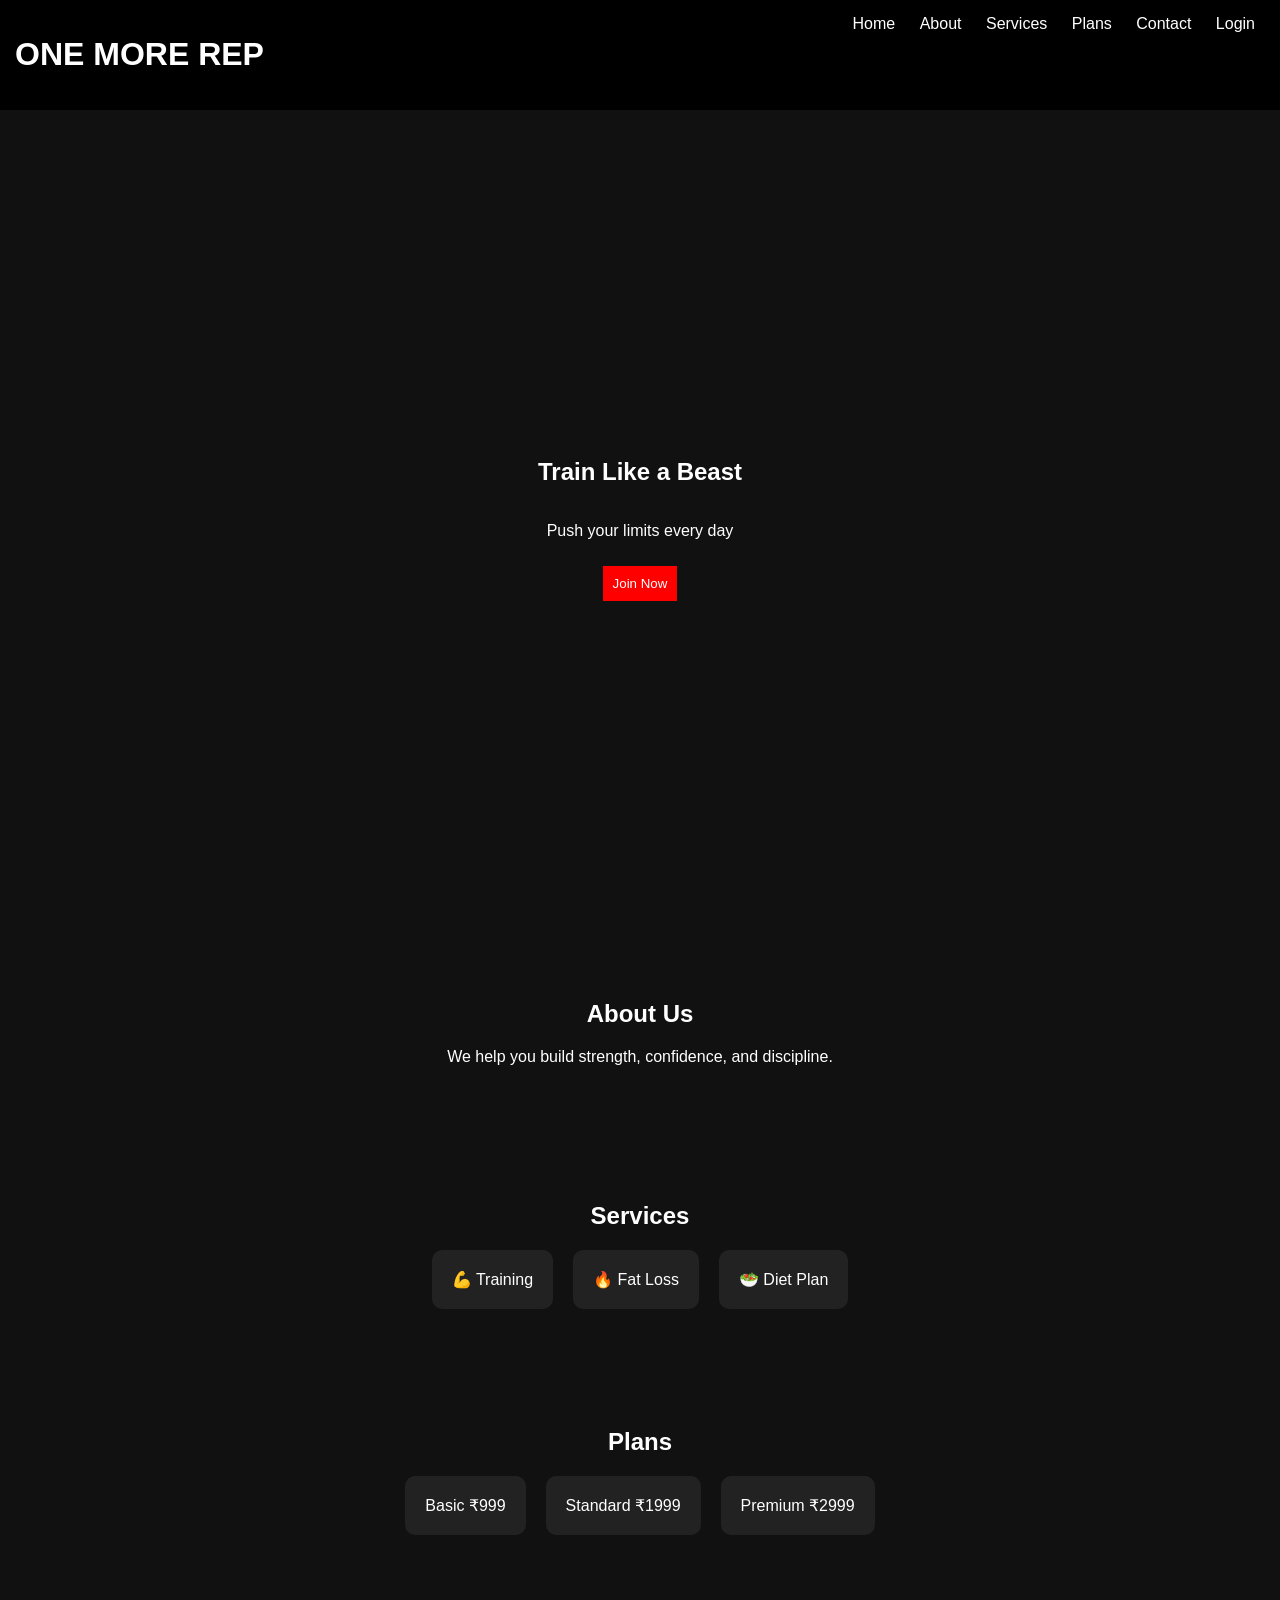
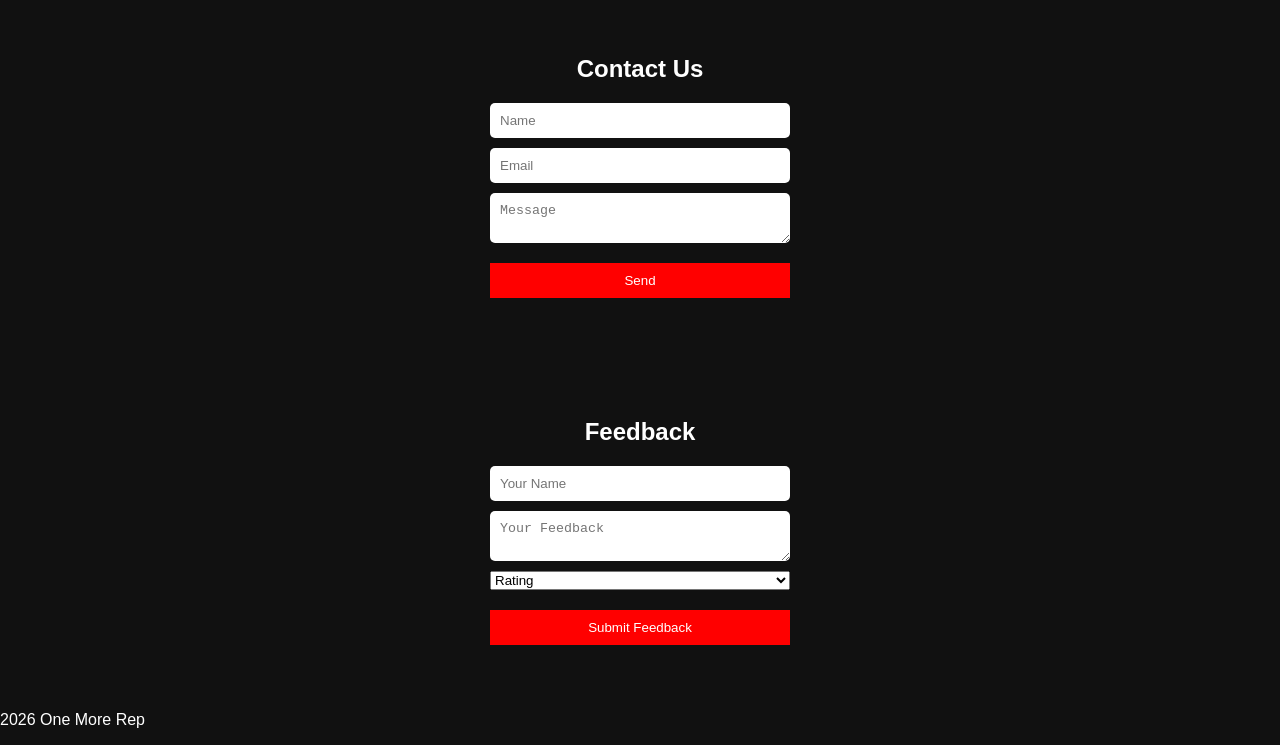
<file: index.html>
<!DOCTYPE html>
<html lang="en">
<head>
<meta charset="UTF-8">
<meta name="viewport" content="width=device-width, initial-scale=1.0">
<title>One More Rep Gym</title>
<link rel="stylesheet" href="style1.css">
</head>
<body>
<header class="navbar">
  <h1>ONE MORE REP</h1>
  <nav>
    <a href="#home">Home</a>
    <a href="#about">About</a>
    <a href="#services">Services</a>
    <a href="#plans">Plans</a>
    <a href="#contact">Contact</a>
    <a href="login.html" onclick="openLogin()">Login</a>
  </nav>
</header>
<section id="home" class="hero">
  <h2>Train Like a Beast</h2>
  <p>Push your limits every day</p>
  <button onclick="scrollToContact()">Join Now</button>
</section>
<section id="about" class="fade">
  <h2>About Us</h2>
  <p>We help you build strength, confidence, and discipline.</p>
</section>
<section id="services" class="fade">
  <h2>Services</h2>
  <div class="cards">
    <div class="card">💪 Training</div>
    <div class="card">🔥 Fat Loss</div>
    <div class="card">🥗 Diet Plan</div>
  </div>
</section>
<section id="plans" class="fade">
  <h2>Plans</h2>
  <div class="cards">
    <div class="card">Basic ₹999</div>
    <div class="card">Standard ₹1999</div>
    <div class="card">Premium ₹2999</div>
  </div>
</section>
<section id="contact" class="fade">
  <h2>Contact Us</h2>
  <form onsubmit="submitForm(event)">
    <input type="text" placeholder="Name" required>
    <input type="email" placeholder="Email" required>
    <textarea placeholder="Message"></textarea>
    <button type="submit">Send</button>
  </form>
</section>
<section id="feedback">
  <h2>Feedback</h2>
  <form class="form">
    <input type="text" placeholder="Your Name">
    <textarea placeholder="Your Feedback"></textarea>
    <select>
      <option>Rating</option>
      <option>⭐</option>
      <option>⭐⭐</option>
      <option>⭐⭐⭐</option>
      <option>⭐⭐⭐⭐</option>
      <option>⭐⭐⭐⭐⭐</option>
    </select>
    <button type="submit">Submit Feedback</button>
  </form>
</section>
<div id="loginBox" class="popup">
  <div class="popup-content">
    <h3>Login</h3>
    <input type="text" id="user" placeholder="Username">
    <input type="password" id="pass" placeholder="Password">
    <button onclick="login()">Login</button>
    <button onclick="closeLogin()">Close</button>
    <p id="msg"></p>
  </div>
</div>
<footer>
  <p>2026 One More Rep</p>
</footer>
<script src="script1.js"></script>
</body>
</html>
</file>
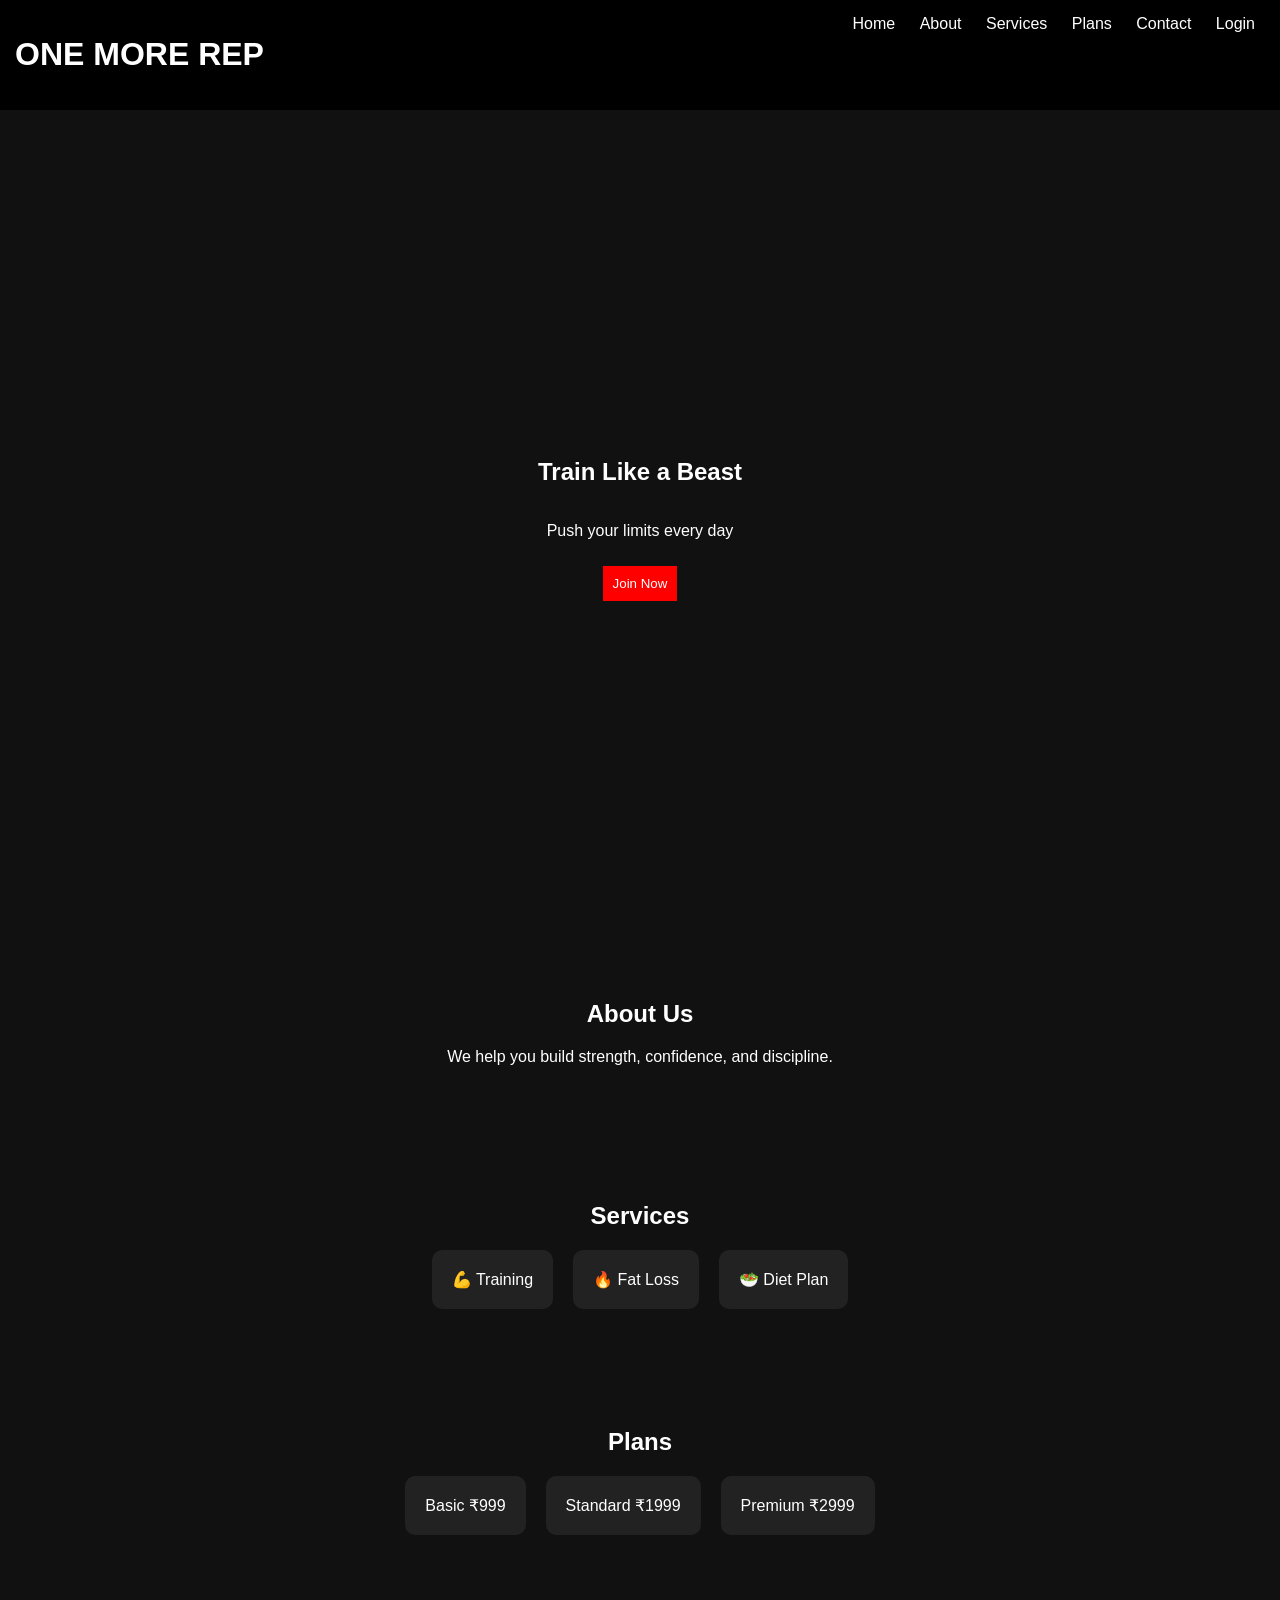
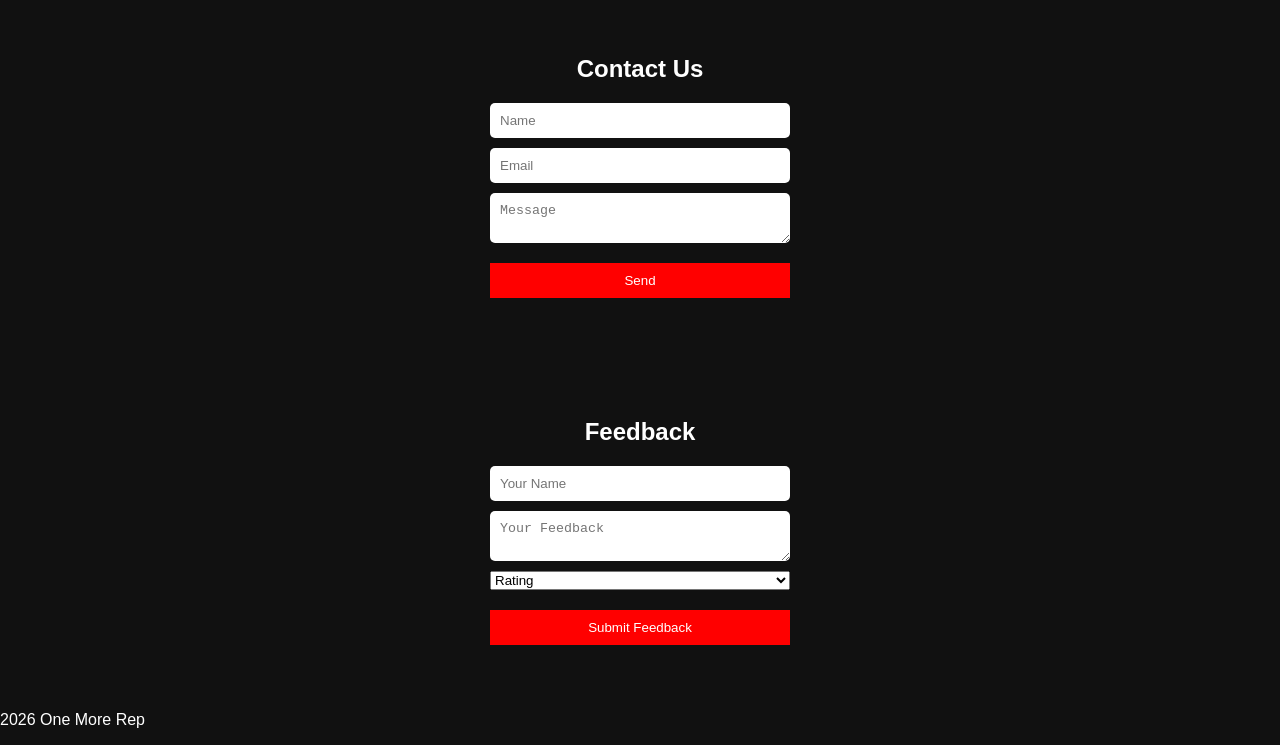
<file: index.html.html>
<!DOCTYPE html>
<html lang="en">
<head>
<meta charset="UTF-8">
<meta name="viewport" content="width=device-width, initial-scale=1.0">
<title>One More Rep Gym</title>
<link rel="stylesheet" href="style1.css">
</head>
<body>
<header class="navbar">
  <h1>ONE MORE REP</h1>
  <nav>
    <a href="#home">Home</a>
    <a href="#about">About</a>
    <a href="#services">Services</a>
    <a href="#plans">Plans</a>
    <a href="#contact">Contact</a>
    <a href="login.html" onclick="openLogin()">Login</a>
  </nav>
</header>
<section id="home" class="hero">
  <h2>Train Like a Beast</h2>
  <p>Push your limits every day</p>
  <button onclick="scrollToContact()">Join Now</button>
</section>
<section id="about" class="fade">
  <h2>About Us</h2>
  <p>We help you build strength, confidence, and discipline.</p>
</section>
<section id="services" class="fade">
  <h2>Services</h2>
  <div class="cards">
    <div class="card">💪 Training</div>
    <div class="card">🔥 Fat Loss</div>
    <div class="card">🥗 Diet Plan</div>
  </div>
</section>
<section id="plans" class="fade">
  <h2>Plans</h2>
  <div class="cards">
    <div class="card">Basic ₹999</div>
    <div class="card">Standard ₹1999</div>
    <div class="card">Premium ₹2999</div>
  </div>
</section>
<section id="contact" class="fade">
  <h2>Contact Us</h2>
  <form onsubmit="submitForm(event)">
    <input type="text" placeholder="Name" required>
    <input type="email" placeholder="Email" required>
    <textarea placeholder="Message"></textarea>
    <button type="submit">Send</button>
  </form>
</section>
<section id="feedback">
  <h2>Feedback</h2>
  <form class="form">
    <input type="text" placeholder="Your Name">
    <textarea placeholder="Your Feedback"></textarea>
    <select>
      <option>Rating</option>
      <option>⭐</option>
      <option>⭐⭐</option>
      <option>⭐⭐⭐</option>
      <option>⭐⭐⭐⭐</option>
      <option>⭐⭐⭐⭐⭐</option>
    </select>
    <button type="submit">Submit Feedback</button>
  </form>
</section>
<div id="loginBox" class="popup">
  <div class="popup-content">
    <h3>Login</h3>
    <input type="text" id="user" placeholder="Username">
    <input type="password" id="pass" placeholder="Password">
    <button onclick="login()">Login</button>
    <button onclick="closeLogin()">Close</button>
    <p id="msg"></p>
  </div>
</div>
<footer>
  <p>2026 One More Rep</p>
</footer>
<script src="script1.js"></script>
</body>
</html>
</file>
<file: style1.css>
body {
  margin: 0;
  font-family: Arial;
  background: #111;
  color: white;
}

/* NAVBAR */
.navbar {
  display: flex;
  justify-content: space-between;
  padding: 15px;
  background: black;
  position: sticky;
  top: 0;
}

.navbar a {
  color: white;
  margin: 0 10px;
  text-decoration: none;
}

/* HERO */
.hero {
  height: 80vh;
  background: url('https://images.unsplash.com/photo-1554284126-aa88f22d8b74') center/cover;
  display: flex;
  flex-direction: column;
  justify-content: center;
  align-items: center;
}

/* BUTTON */
button {
  padding: 10px;
  background: red;
  border: none;
  color: white;
  cursor: pointer;
  margin-top: 10px;
}

/* SECTIONS */
section {
  padding: 50px;
  text-align: center;
}

/* CARDS */
.cards {
  display: flex;
  justify-content: center;
  gap: 20px;
}

.card {
  padding: 20px;
  background: #222;
  border-radius: 10px;
  transition: 0.3s;
}

.card:hover {
  transform: scale(1.1);
  background: red;
}

/* FORM */
form {
  display: flex;
  flex-direction: column;
  gap: 10px;
  max-width: 300px;
  margin: auto;
}

input, textarea {
  padding: 10px;
  border-radius: 5px;
  border: none;
}

/* POPUP */
.popup {
  display: none;
  position: fixed;
  width: 100%;
  height: 100%;
  background: rgba(0,0,0,0.7);
}

.popup-content {
  background: white;
  color: black;
  padding: 20px;
  margin: 15% auto;
  width: 300px;
  text-align: center;
}

/* ANIMATION */
.fade {
  opacity: 0;
  transform: translateY(20px);
  transition: 1s;
}

.fade.show {
  opacity: 1;
  transform: translateY(0);
}
</file>
